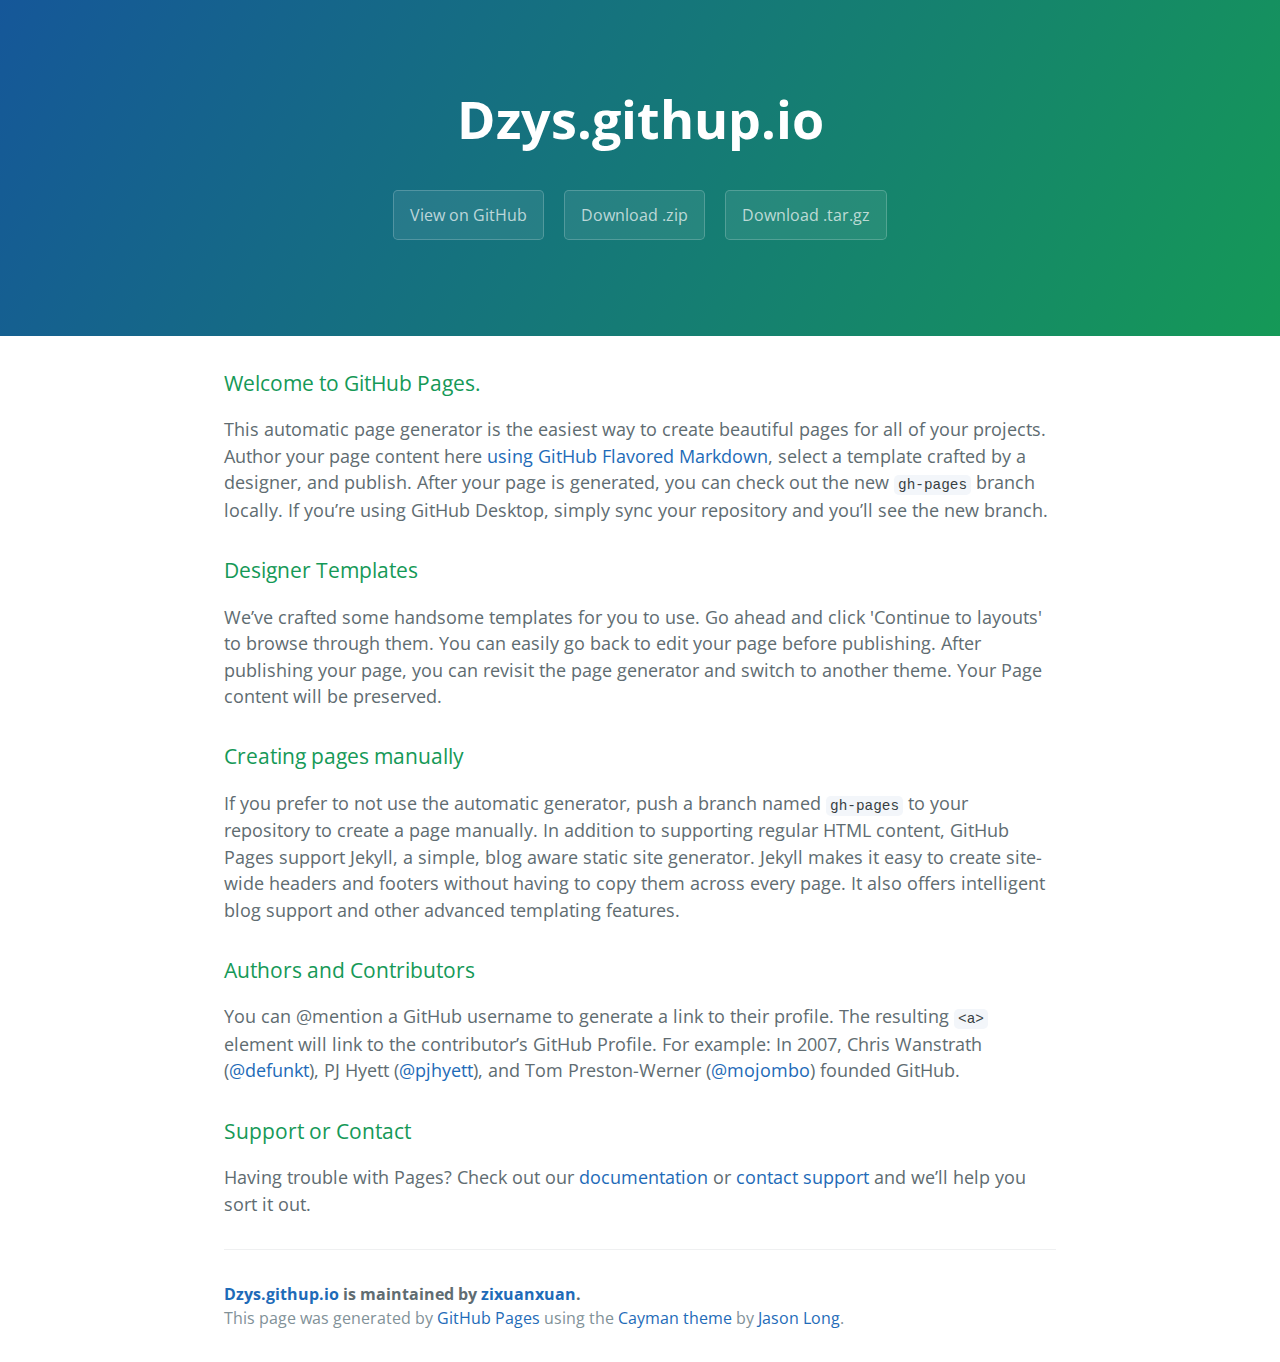
<file: index.html>
<!DOCTYPE html>
<html lang="en-us">
  <head>
    <meta charset="UTF-8">
    <title>Dzys.githup.io by zixuanxuan</title>
    <meta name="viewport" content="width=device-width, initial-scale=1">
    <link rel="stylesheet" type="text/css" href="stylesheets/normalize.css" media="screen">
    <link href='https://fonts.googleapis.com/css?family=Open+Sans:400,700' rel='stylesheet' type='text/css'>
    <link rel="stylesheet" type="text/css" href="stylesheets/stylesheet.css" media="screen">
    <link rel="stylesheet" type="text/css" href="stylesheets/github-light.css" media="screen">
  </head>
  <body>
    <section class="page-header">
      <h1 class="project-name">Dzys.githup.io</h1>
      <h2 class="project-tagline"></h2>
      <a href="https://github.com/zixuanxuan/dzys.githup.io" class="btn">View on GitHub</a>
      <a href="https://github.com/zixuanxuan/dzys.githup.io/zipball/master" class="btn">Download .zip</a>
      <a href="https://github.com/zixuanxuan/dzys.githup.io/tarball/master" class="btn">Download .tar.gz</a>
    </section>

    <section class="main-content">
      <h3>
<a id="welcome-to-github-pages" class="anchor" href="#welcome-to-github-pages" aria-hidden="true"><span aria-hidden="true" class="octicon octicon-link"></span></a>Welcome to GitHub Pages.</h3>

<p>This automatic page generator is the easiest way to create beautiful pages for all of your projects. Author your page content here <a href="https://guides.github.com/features/mastering-markdown/">using GitHub Flavored Markdown</a>, select a template crafted by a designer, and publish. After your page is generated, you can check out the new <code>gh-pages</code> branch locally. If you’re using GitHub Desktop, simply sync your repository and you’ll see the new branch.</p>

<h3>
<a id="designer-templates" class="anchor" href="#designer-templates" aria-hidden="true"><span aria-hidden="true" class="octicon octicon-link"></span></a>Designer Templates</h3>

<p>We’ve crafted some handsome templates for you to use. Go ahead and click 'Continue to layouts' to browse through them. You can easily go back to edit your page before publishing. After publishing your page, you can revisit the page generator and switch to another theme. Your Page content will be preserved.</p>

<h3>
<a id="creating-pages-manually" class="anchor" href="#creating-pages-manually" aria-hidden="true"><span aria-hidden="true" class="octicon octicon-link"></span></a>Creating pages manually</h3>

<p>If you prefer to not use the automatic generator, push a branch named <code>gh-pages</code> to your repository to create a page manually. In addition to supporting regular HTML content, GitHub Pages support Jekyll, a simple, blog aware static site generator. Jekyll makes it easy to create site-wide headers and footers without having to copy them across every page. It also offers intelligent blog support and other advanced templating features.</p>

<h3>
<a id="authors-and-contributors" class="anchor" href="#authors-and-contributors" aria-hidden="true"><span aria-hidden="true" class="octicon octicon-link"></span></a>Authors and Contributors</h3>

<p>You can @mention a GitHub username to generate a link to their profile. The resulting <code>&lt;a&gt;</code> element will link to the contributor’s GitHub Profile. For example: In 2007, Chris Wanstrath (<a href="https://github.com/defunkt" class="user-mention">@defunkt</a>), PJ Hyett (<a href="https://github.com/pjhyett" class="user-mention">@pjhyett</a>), and Tom Preston-Werner (<a href="https://github.com/mojombo" class="user-mention">@mojombo</a>) founded GitHub.</p>

<h3>
<a id="support-or-contact" class="anchor" href="#support-or-contact" aria-hidden="true"><span aria-hidden="true" class="octicon octicon-link"></span></a>Support or Contact</h3>

<p>Having trouble with Pages? Check out our <a href="https://help.github.com/pages">documentation</a> or <a href="https://github.com/contact">contact support</a> and we’ll help you sort it out.</p>

      <footer class="site-footer">
        <span class="site-footer-owner"><a href="https://github.com/zixuanxuan/dzys.githup.io">Dzys.githup.io</a> is maintained by <a href="https://github.com/zixuanxuan">zixuanxuan</a>.</span>

        <span class="site-footer-credits">This page was generated by <a href="https://pages.github.com">GitHub Pages</a> using the <a href="https://github.com/jasonlong/cayman-theme">Cayman theme</a> by <a href="https://twitter.com/jasonlong">Jason Long</a>.</span>
      </footer>

    </section>

  
  </body>
</html>
</file>
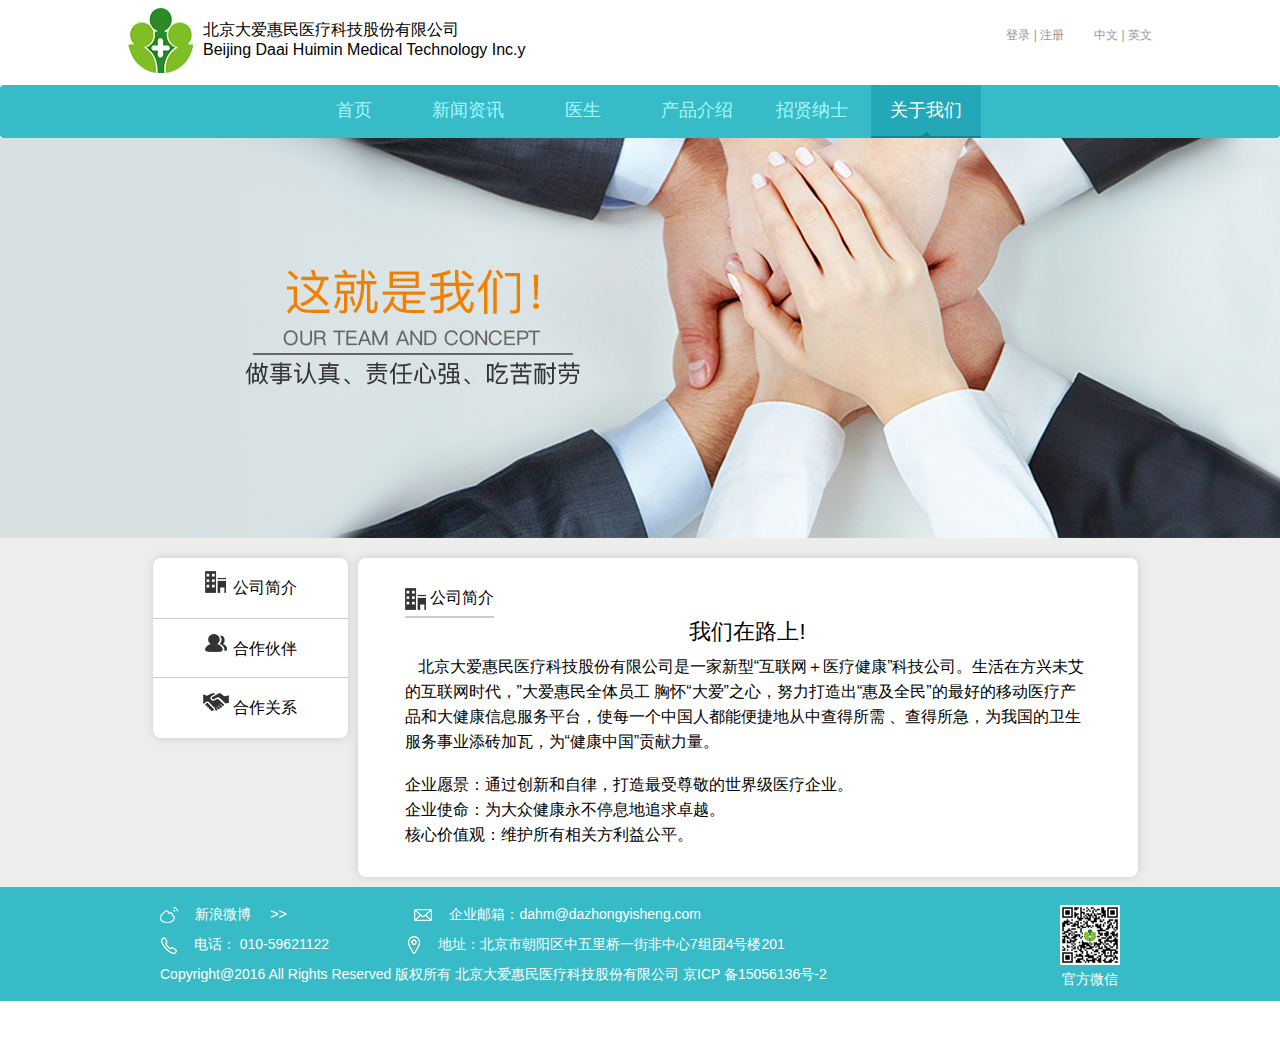
<file: aboutUs.html>
<!DOCTYPE html>
<html>
	<head>
		<meta charset="UTF-8">
		<title>关于我们</title>
		<link rel="Shortcut Icon" href="images/tb.ico"/>
		<link rel="stylesheet" type="text/css" href="css/reset.css"/>
		<link rel="stylesheet" type="text/css" href="css/common.css"/>
		<link rel="stylesheet" type="text/css" href="css/aboutUs.css"/>
		<link rel="stylesheet" type="text/css" href="css/bootstrap.css"/>
	</head>
	<body>
		<!--头部-->
		<header>
			<div class="top">
				<div class="logo">
					<img src="images/logo_03.png"/>
					<div class="logo-name">
						<p>北京大爱惠民医疗科技股份有限公司</p>
						<p>Beijing Daai Huimin Medical Technology Inc.y</p>
					</div>
				</div>
				<div class="language">
					<span>中文</span>
					<font>|</font>
					<span>英文</span>
				</div>
				<div class="user-wapper" style="display:none">
					<div class="user">
						<img src="images/touxiang_03.png"/>
					</div>
					<ul class="user-list">
						<li>
							<span id="user-pic1" class="user-pic"></span>
							<span>认证</span>
						</li>
						<li>
							<span id="user-pic2"  class="user-pic"></span>
							<span>意见反馈</span>
						</li>
						<li>
							<span id="user-pic3"  class="user-pic"></span>
							<span>退出</span>
						</li>
					</ul>
				</div>

				<div class="login">
					<a href="login.html">
						<span>登录</span>
						<font>|</font>
						<span>注册</span>
					</a>
				</div>

			</div>

			<nav class="navbar navbar-default" role="navigation">
				<div class="container-fluid">
				<div class="navbar-header">
					<button type="button" class="navbar-toggle" data-toggle="collapse"
				data-target="#example-navbar-collapse">
						<span class="sr-only">切换导航</span>
						<span class="icon-bar"></span>
						<span class="icon-bar"></span>
						<span class="icon-bar"></span>
					</button>
			</div>
			<div class="collapse navbar-collapse" id="example-navbar-collapse">
				<div class="nav-center">
					<ul id="nav-wapper" class="nav navbar-nav">
						<li><a href="index.html">首页</a></li>
						<li><a href="news.html">新闻资讯</a></li>
						<li><a href="#">医生</a></li>
						<li><a href="product.html">产品介绍</a></li>
						<li><a href="joinUs.html">招贤纳士</a></li>
						<li class="about-us active">
							<a href="aboutUs.html">关于我们</a>
							<ul class="us-list">
								<li><a href="">公司简介</a></li>
								<li><a href="">合作伙伴</a></li>
								<li><a href="">合作关系</a></li>
							</ul>
						</li>
					</ul>
				</div>
			</div>
				</div>
			</nav>
		</header>
    <div class="us-banner">
        <img src="images/usbanner.png" alt="" />
    </div>
    <div class="about-main">
			<div class="container">
				<div class="row">
					<ul class="about-list col-sm-offset-1 col-sm-2 col-xs-2">
							<li class="about-list1">
								<span class="about-pic about-pic1"></span>
								<!-- <img src="images/gongsijianjie1_03.png" alt="" /> -->
								<span>公司简介</span>
							</li>
							<li class="about-list2">
								<span class="about-pic about-pic2"></span>
								<!-- <img src="images/hezuohuoban1_03.png" alt="" /> -->
								<span>合作伙伴</span>
							</li>
							<li class="about-list3">
								<span class="about-pic about-pic3"></span>
								<!-- <img src="images/hezuoguanxi1_03.png" alt="" /> -->
								<span>合作关系</span>
							</li>
					</ul>
					<ul class="about-content col-sm-8 col-xs-8">
							<li>
								<span>
									<img src="images/gongsijianjie1_03.png" alt="" />
									公司简介
								</span>
								<h5>我们在路上!</h5>
								<p>&nbsp&nbsp 北京大爱惠民医疗科技股份有限公司是一家新型“互联网＋医疗健康”科技公司。生活在方兴未艾的互联网时代，”大爱惠民全体员工
										胸怀“大爱”之心，努力打造出“惠及全民”的最好的移动医疗产品和大健康信息服务平台，使每一个中国人都能便捷地从中查得所需
									、查得所急，为我国的卫生服务事业添砖加瓦，为“健康中国”贡献力量。</p><br>
								<p>企业愿景：通过创新和自律，打造最受尊敬的世界级医疗企业。</p>
								<p>企业使命：为大众健康永不停息地追求卓越。</p>
								<p>核心价值观：维护所有相关方利益公平。</p>

							</li>
							<li></li>
							<li></li>
					</ul>
				</div>
			</div>


    </div>
		<footer>
			<div class="footer-content">
				<div class="footer-main">
					<p>
						<span class="footer-weibo"> <img src="images/weibo-small_03.png"> 新浪微博 &nbsp&nbsp&nbsp >></span>
						<span class="footer-email"> <img src="images/emall_03.png"> 企业邮箱：dahm@dazhongyisheng.com </span>
					</p>
					<p>
						<span class="footer-phone"> <img src="images/phone_03.png"> 电话： 010-59621122</span>
						<span class="footer-dizhi"> <img src="images/dizhi_03.png"> 地址：北京市朝阳区中五里桥一街非中心7组团4号楼201 </span>
					</p>
					<p>Copyright@2016 All Rights Reserved 版权所有 北京大爱惠民医疗科技股份有限公司 京ICP 备15056136号-2</p>
				</div>
				<div class="footer-erweima">
					<img src="images/erweima_03.png">
					<p>官方微信</p>
				</div>

				</div>

		</footer>

	</body>
	<script src="js/jquery-2.2.3.js" type="text/javascript" charset="utf-8"></script>
	<script src="js/bootstrap.js" type="text/javascript" charset="utf-8"></script>
	<script src="js/index.js" type="text/javascript" charset="utf-8"></script>
</html>
</file>
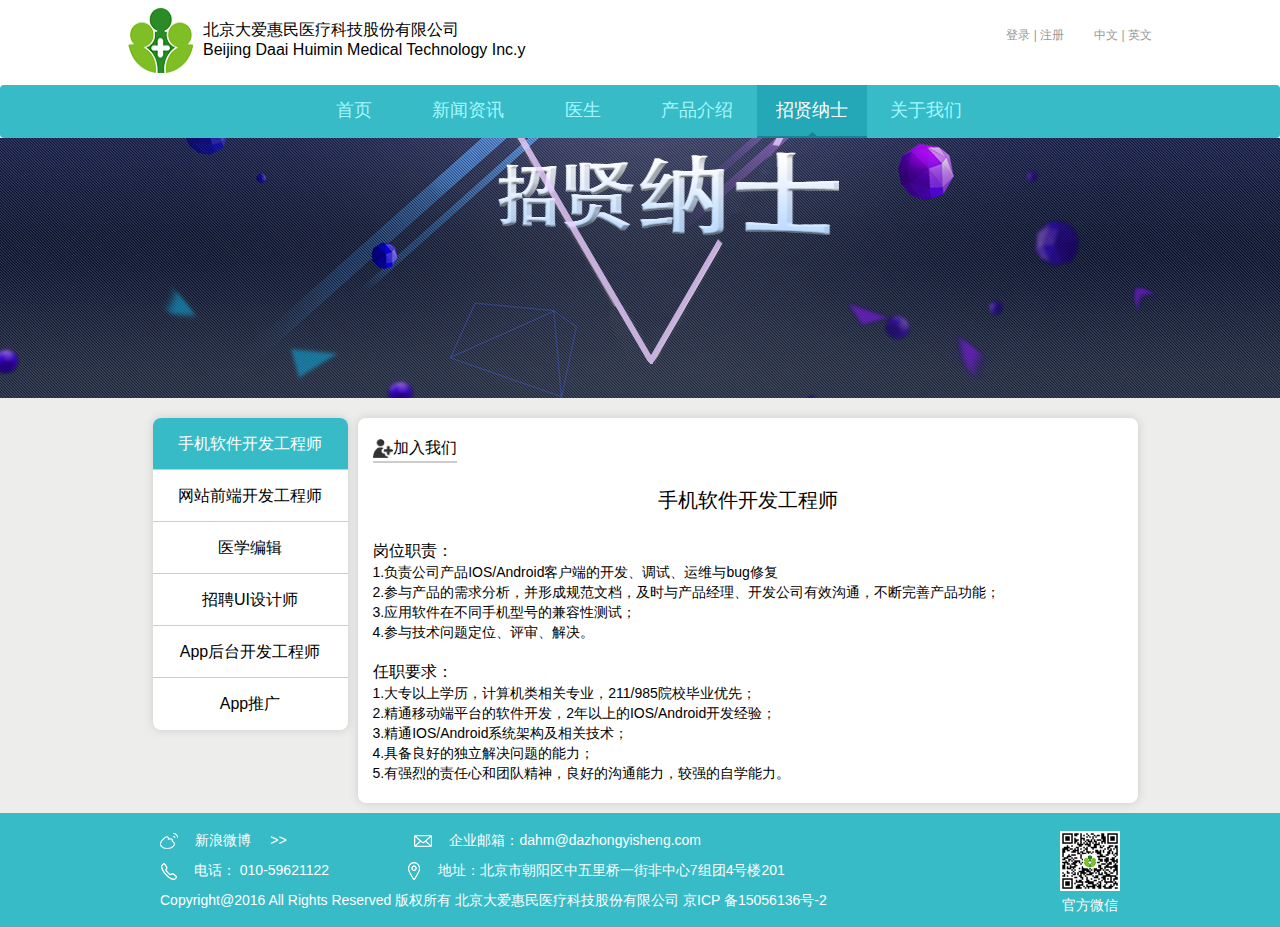
<file: joinUs.html>
<!DOCTYPE html>
<html>
	<head>
		<meta charset="UTF-8">
		<title>招贤纳士</title>
		<link rel="Shortcut Icon" href="images/tb.ico"/>
		<link rel="stylesheet" type="text/css" href="css/reset.css"/>
		<link rel="stylesheet" type="text/css" href="css/common.css"/>
		<link rel="stylesheet" type="text/css" href="css/joinUs.css"/>
		<link rel="stylesheet" type="text/css" href="css/bootstrap.css"/>
	</head>
	<body>
		<!--头部-->
		<header>
			<div class="top">
				<div class="logo">
					<img src="images/logo_03.png"/>
					<div class="logo-name">
						<p>北京大爱惠民医疗科技股份有限公司</p>
						<p>Beijing Daai Huimin Medical Technology Inc.y</p>
					</div>
				</div>
				<div class="language">
					<span>中文</span>
					<font>|</font>
					<span>英文</span>
				</div>
				<div class="user-wapper" style="display:none">
					<div class="user">
						<img src="images/touxiang_03.png"/>
					</div>
					<ul class="user-list">
						<li>
							<span id="user-pic1" class="user-pic"></span>
							<span>认证</span>
						</li>
						<li>
							<span id="user-pic2"  class="user-pic"></span>
							<span>意见反馈</span>
						</li>
						<li>
							<span id="user-pic3"  class="user-pic"></span>
							<span>退出</span>
						</li>
					</ul>
				</div>

				<div class="login">
					<a href="login.html">
						<span>登录</span>
						<font>|</font>
						<span>注册</span>
					</a>
				</div>

			</div>

			<nav class="navbar navbar-default" role="navigation">
				<div class="container-fluid">
				<div class="navbar-header">
					<button type="button" class="navbar-toggle" data-toggle="collapse"
				data-target="#example-navbar-collapse">
						<span class="sr-only">切换导航</span>
						<span class="icon-bar"></span>
						<span class="icon-bar"></span>
						<span class="icon-bar"></span>
					</button>
			</div>
			<div class="collapse navbar-collapse" id="example-navbar-collapse">
				<div class="nav-center">
					<ul id="nav-wapper" class="nav navbar-nav">
						<li><a href="index.html">首页</a></li>
						<li><a href="news.html">新闻资讯</a></li>
						<li><a href="#">医生</a></li>
						<li><a href="product.html">产品介绍</a></li>
						<li class="active"><a href="joinUs.html">招贤纳士</a></li>
						<li class="about-us">
							<a href="aboutUs.html">关于我们</a>
							<ul class="us-list">
								<li><a href="">公司简介</a></li>
								<li><a href="">合作伙伴</a></li>
								<li><a href="">合作关系</a></li>
							</ul>
						</li>
					</ul>
				</div>
			</div>
				</div>
			</nav>
		</header>
    <div class="us-banner">
        <img src="images/job.png" alt="" />
    </div>
    <div class="join-main">
			<div class="container">
				<div class="row">
					<ul class="join-list col-sm-offset-1 col-sm-2 col-xs-2">
							<li>手机软件开发工程师</li>
							<li>网站前端开发工程师</li>
							<li>医学编辑</li>
              <li>招聘UI设计师</li>
							<li>App后台开发工程师</li>
							<li>App推广</li>
					</ul>
					<ul class="join-content col-sm-8 col-xs-8">
              <span class="join-title"><img src="images/jiaruwomen_03.png" alt="" />加入我们</span>
							<li class="join-info">
                  <h5>手机软件开发工程师</h5>
                  <ul class="join-state">
                    <span>岗位职责：</span>
                    <li>1.负责公司产品IOS/Android客户端的开发、调试、运维与bug修复</li>
                    <li>2.参与产品的需求分析，并形成规范文档，及时与产品经理、开发公司有效沟通，不断完善产品功能；</li>
                    <li>3.应用软件在不同手机型号的兼容性测试；</li>
                    <li>4.参与技术问题定位、评审、解决。</li>
                    <span>任职要求：</span>
                    <li>1.大专以上学历，计算机类相关专业，211/985院校毕业优先；</li>
                    <li>2.精通移动端平台的软件开发，2年以上的IOS/Android开发经验；</li>
                    <li>3.精通IOS/Android系统架构及相关技术；</li>
                    <li>4.具备良好的独立解决问题的能力；</li>
                    <li>5.有强烈的责任心和团队精神，良好的沟通能力，较强的自学能力。</li>
                  </ul>
							</li>
							<li class="join-info" style="display:none">
							  <h5>网站前端开发工程师</h5>
                <ul class="join-state">
                  <span>岗位指责：</span>
                  <li>1.基于html5标准进行PC网站的页面制作，要求兼容各种主流浏览器；</li>
                  <li>2.负责优化系统在各平台下的兼容性；</li>
                  <li>3.配合后台工程师实现网站的技术要求，进行应用及模块整合，实现网站的功能。</li>
                  <span>任职要求：</span>
                  <li>1.本科以上学历，计算机相关专业，2年以上工作经验；</li>
                  <li>2.了解HTML5技术，熟悉网站前端开发；</li>
                  <li>3.了解jQuery等主流js库，了解JS、Ajax等开发技术；</li>
                  <li>4.了解DIV+CSS布局，能够手工编写HTML5和CSS3代码。熟悉W3C标准，能够处理各浏览器及移动设备间兼容问题；</li>
                  <li>5.具有一定的网页排版规划和切图能力；</li>
                  <li>6.具有良好的语言沟通能力，良好的团队协作精神，工作踏实认真负责。</li>
                </ul>
							</li>
							<li class="join-info" style="display:none">
							  <h5>医学编辑</h5>
                <ul class="join-state">
                  <span>岗位职责：</span>
                  <li>1.对公司的App、微信公众号等产品提出合理的医疗需求和流程设计，并能够根据运营数据和反馈，进行后续的改进和调整；</li>
                  <li>2.负责医疗数据库信息的收集、整理、分析；</li>
                  <li>3.针对公司产品进行产品宣传的推送。负责公司网站、手机推送内容编辑、维护与创新，包括图片处理、信息筛选、整理和录入等；</li>
                  <li>4.领导交予的其他工作。</li>
                  <span>任职要求：</span>
                  <li>1.统招本科以上学历，医学相关专业、经验不限；</li>
                  <li>2.热爱互联网行业，思路清晰，有较强的研究和创新能力；</li>
                  <li>3.有较好的文字表达能力，了解医学行业的相关知识优先熟练使用办公软件；</li>
                  <li>4.工作责任心强，能承担工作压力，具有团队合作精神。</li>
                </ul>
							</li>
              <li class="join-info" style="display:none">
                <h5>招聘UI设计</h5>
                <ul class="join-state">
                  <span>岗位职责：</span>
                  <li>1.根据项目需求，负责App产品、网站等UI设计方案和设计风格的制定，界面及美术素材的设计制作。</li>
                  <li>2.参与项目研发并对相关产品进行交互分析和设计优化。</li>
                  <span>任职要求：</span>
                  <li>1、专科以上学历，设计相关专业毕业，有一定的美术基础。</li>
                  <li>2.服从工作安排，对设计有较强的感悟和学习能力。</li>
                  <li>3.做事认真负责，有良好的沟通能力和团队合作精神。</li>
                  <li>4.熟练使用相关设计开发工具(Photoshop、IIIustrator等)。</li>
                </ul>
              </li>
              <li class="join-info" style="display:none">
                <h5>APP后台开发工程师</h5>
                <ul class="join-state">
                  <span>岗位职责：</span>
                  <li>1.负责公司App产品、网站的后台系统框架设计与开发，借口文档的编写；</li>
                  <li>2.协助完成App需求分析与设计过程；</li>
                  <li>3.与移动App前端工程师合作，开发交互、性能、安全性良好的产品；</li>
                  <li>4.负责后台维护和运营工作。</li>
                  <span>任职要求：</span>
                  <li>1.大专以上学历，计算机相关专业，至少1-2年的移动后台开发经验，211/985院校优先录用；</li>
                  <li>2.熟练掌握Java／springMVC/mybatis,熟练H5页面开发优先；</li>
                  <li>3.熟悉MySql数据库及性能优化，熟练掌握SQL语言，有数据库优化经验的优先；</li>
                  <li>4.具备良好的沟通能力、学习能力、团队精神，工作踏实努力，能承受工作压力；</li>
                  <li>5.对网络新事物敏感并乐于尝试，热衷学习，愿意独立思考。</li>
                </ul>
              </li>
              <li class="join-info" style="display:none">
                <h5>App推广人员</h5>
                <ul class="join-state">
                  <span>岗位职责：</span>
                  <li>1.负责公司App产品的运营推广，对下载量、安装量等KPI负责；</li>
                  <li>2.策划并实施推广活动；</li>
                  <li>3.积极拓展新的推广渠道，提高客户端的用户数量，达成安装量、用户量等推广指标；</li>
                  <li>4.协助产品人员，从运营角度提出产品优化建议；</li>
                  <li>5.推广渠道数据监控和反馈跟踪，对推广数据进行分析；</li>
                  <li>6.定期收集整理客户资料，推动产品运营优化，并提出改进需求，提升客户体验，优化推广效果。</li>
                  <span>任职要求：</span>
                  <li>1.大专以上学历，市场营销相关专业，211/985院校优先；</li>
                  <li>2.熟悉推广流程，有丰富的渠道资源，1年以上app推广经验；</li>
                  <li>3.具备优秀的客户开拓和共同技巧，执行能力强；</li>
                  <li>4.熟悉IOS和Android平台，对App的推广和运营有自己独到的见解；</li>
                  <li>5.工作认真细致，创新能力强，具备高度的责任感，乐于学习新知识，有团队合作精神，能承受大的工作压力。</li>
                </ul>
              </li>
					</ul>
				</div>
			</div>


    </div>
		<footer>
			<div class="footer-content">
				<div class="footer-main">
					<p>
						<span class="footer-weibo"> <img src="images/weibo-small_03.png"> 新浪微博 &nbsp&nbsp&nbsp >></span>
						<span class="footer-email"> <img src="images/emall_03.png"> 企业邮箱：dahm@dazhongyisheng.com </span>
					</p>
					<p>
						<span class="footer-phone"> <img src="images/phone_03.png"> 电话： 010-59621122</span>
						<span class="footer-dizhi"> <img src="images/dizhi_03.png"> 地址：北京市朝阳区中五里桥一街非中心7组团4号楼201 </span>
					</p>
					<p>Copyright@2016 All Rights Reserved 版权所有 北京大爱惠民医疗科技股份有限公司 京ICP 备15056136号-2</p>
				</div>
				<div class="footer-erweima">
					<img src="images/erweima_03.png">
					<p>官方微信</p>
				</div>

				</div>

		</footer>

	</body>
	<script src="js/jquery-2.2.3.js" type="text/javascript" charset="utf-8"></script>
	<script src="js/bootstrap.js" type="text/javascript" charset="utf-8"></script>
	<script src="js/index.js" type="text/javascript" charset="utf-8"></script>
</html>
</file>
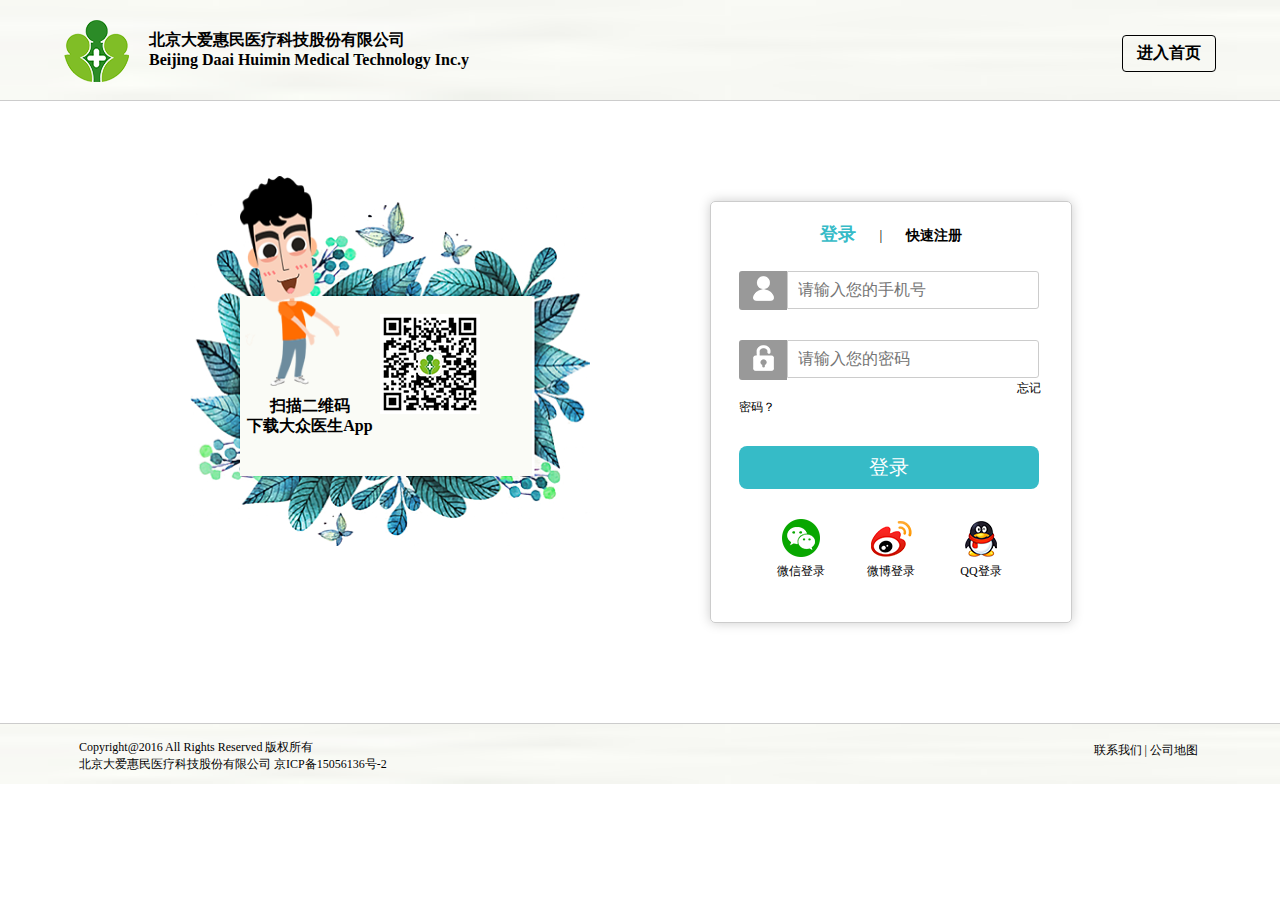
<file: login.html>
<!DOCTYPE html>
<html>
	<head>
		<meta charset="UTF-8">
		<title>登录</title>
		<link rel="Shortcut Icon" href="images/tb.ico"/>
		<link rel="stylesheet" type="text/css" href="css/reset.css"/>
		<link rel="stylesheet" type="text/css" href="css/login.css"/>
	</head>
	<body>
		<header>
			<div class="top-main">
				<div class="logo">
					<img src="images/logo.png"/>
					<div class="logo-name">
						<p>北京大爱惠民医疗科技股份有限公司</p>
						<p>Beijing Daai Huimin Medical Technology Inc.y</p>
					</div>
				</div>
				<div class="into">
					<a href="index.html">进入首页</a>
				</div>
			</div>
		</header>
		<div class="main">
			<div class="content">
			<div class="download">
				<div class="download-bg">
					<div class="download-wapper">
						<div class="download-state">
							<p>扫描二维码</p>
							<p>下载大众医生App</p>
						</div>
					<div class="erweima">
						<img src="images/erweima_03.png"/>
					</div>
					</div>

				</div>
				<div class="person">

				</div>
			</div>
			<div class="login">
				<div class="login-wapper">
					<div class="login-title">
						<span class="login-btn">登录</span>
						<font>|</font>
						<span class="register-btn">快速注册</span>

					</div>
					<ul class="register" style="display: none;">
						<li>
							<span>
								<img src="images/yonghu_03.png"/>
							</span>
							<input id="register-phone" type="text" placeholder="请输入您的手机号"/>
						</li>
						<li id="verify">
							<span>
								<img src="images/yanzheng_03.png"/>
							</span>
							<input id="test-code" type="text" placeholder="填写短信验证码"/>
							<em class="get-verify">获取验证码</em>
						</li>
						<li>
							<span>
								<img src="images/mima_03.png"/>
							</span>
							<input id="register-pwd" type="password" placeholder="请输入您的密码"/>
						</li>
						<li>
							<span>
								<img src="images/mima-again_03.png"/>
							</span>
							<input id="register-againpwd" type="password" placeholder="请输入您的密码"/>
						</li>
						<li>
							<button id="btn-register">注册</button>
						</li>
						<div class="register-state">
							<input type="checkbox" id="yes"/>
							<label for="yes">我已阅读并同意</label>
							<strong>使用条款于隐私政策</strong>
						</div>

					</ul>

					<ul class="login-content">
						<li>
							<span>
								<img src="images/yonghu_03.png"/>
							</span>
							<input id="login-phone" type="text" placeholder="请输入您的手机号"/>
						</li>
						<li>
							<span>
								<img src="images/mima_03.png"/>
							</span>
							<input id="login-pwd" type="password" placeholder="请输入您的密码"/>
							<a href="">忘记密码？</a>
						</li>

						<li>
							<button id="btn-login">登录</button>
						</li>
						<div class="login-more">
							<em>
								<img src="images/denglu-weixin_03_03.png"/>
								<p>微信登录</p>
							</em>
							<em>
								<img src="images/denglu-weibo_03.png"/>
								<p>微博登录</p>
							</em>
							<em>
								<img src="images/denglu-qq_03.png"/>
								<p>QQ登录</p>
							</em>
						</div>
					</ul>
				</div>
			</div>
		</div>
		</div>

		<footer>
			<div class="foot-main">
				<div class="foot-math">
					<p>Copyright@2016 All Rights Reserved 版权所有</p>
					<p>北京大爱惠民医疗科技股份有限公司 京ICP备15056136号-2</p>
				</div>
				<div class="foot-us">
					<span>联系我们</span>
					<font>|</font>
					<span>公司地图</span>
				</div>
			</div>
		</footer>
	</body>
	<script src="js/jquery-2.2.3.js" type="text/javascript" charset="utf-8"></script>
	<script src="js/login.js" type="text/javascript" charset="utf-8"></script>
</html>
</file>
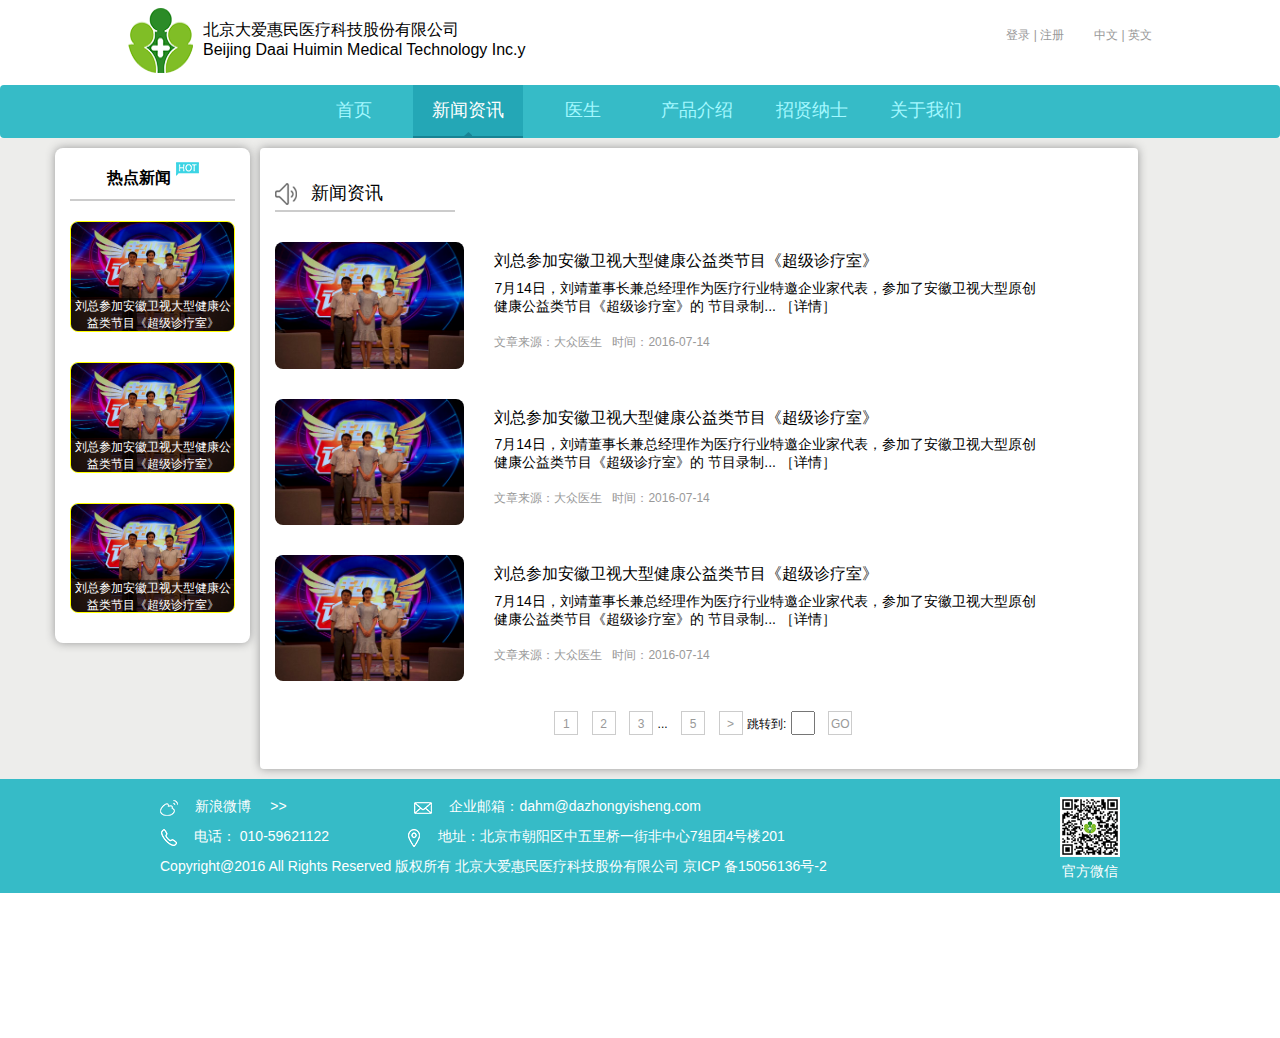
<file: news.html>
<!DOCTYPE html>
<html>
	<head>
		<meta charset="UTF-8">
		<title>新闻资讯</title>
		<link rel="Shortcut Icon" href="images/tb.ico"/>
		<link rel="stylesheet" type="text/css" href="css/reset.css"/>
		<link rel="stylesheet" type="text/css" href="css/common.css"/>
		<link rel="stylesheet" type="text/css" href="css/bootstrap.css"/>
		<link rel="stylesheet" type="text/css" href="css/news.css"/>
	</head>
	<body>
		<!--头部-->
		<header>
			<div class="top">
				<div class="logo">
					<img src="images/logo_03.png"/>
					<div class="logo-name">
						<p>北京大爱惠民医疗科技股份有限公司</p>
						<p>Beijing Daai Huimin Medical Technology Inc.y</p>
					</div>
				</div>
				<div class="language">
					<span>中文</span>
					<font>|</font>
					<span>英文</span>
				</div>
				<div class="user-wapper" style="display:none">
					<div class="user">
						<img src="images/touxiang_03.png"/>
					</div>
					<ul class="user-list">
						<li>
								<span id="user-pic1" class="user-pic"></span>
								<span>认证</span>
						</li>
						<li>
								<span id="user-pic2"  class="user-pic"></span>
								<span>意见反馈</span>
						</li>
						<li>
								<span id="user-pic3"  class="user-pic"></span>
								<span>退出</span>
						</li>
					</ul>
				</div>

				<div class="login">
					<a href="login.html">
						<span>登录</span>
						<font>|</font>
						<span>注册</span>
					</a>
				</div>

			</div>
			<nav class="navbar navbar-default" role="navigation">
				<div class="container-fluid">
				<div class="navbar-header">
					<button type="button" class="navbar-toggle" data-toggle="collapse"
				data-target="#example-navbar-collapse">
						<span class="sr-only">切换导航</span>
						<span class="icon-bar"></span>
						<span class="icon-bar"></span>
						<span class="icon-bar"></span>
					</button>
			</div>
			<div class="collapse navbar-collapse" id="example-navbar-collapse">
				<div class="nav-center">
					<ul id="nav-wapper" class="nav navbar-nav">
						<li><a href="index.html">首页</a></li>
						<li class="active"><a href="news.html">新闻资讯</a></li>
						<li><a href="#">医生</a></li>
						<li><a href="product.html">产品介绍</a></li>
						<li><a href="joinUs.html">招贤纳士</a></li>
						<li class="about-us">
							<a href="aboutUs.html">关于我们</a>
							<ul class="us-list">
								<li><a href="aboutUs.html">公司简介</a></li>
								<li><a href="aboutUs.html">合作伙伴</a></li>
								<li><a href="aboutUs.html">合作关系</a></li>
							</ul>
						</li>
					</ul>
				</div>
			</div>
				</div>
			</nav>
		</header>


<div class="main">
	<div class="container">
			<div class="row">
				<div class="content-list col-sm-2 col-xs-2">
					<p>热点新闻<img src="images/hot_03.png" alt=""></p>
					<ul class="">
							<li>
								<a href="">
									<div class="list-pic">
											<img src="images/22.jpg">
									</div>
									<div class="list-title">
											<span>刘总参加安徽卫视大型健康公益类节目《超级诊疗室》</span>
									</div>
								</a>
							</li>
							<li>
								<a href="">
									<div class="list-pic">
											<img src="images/22.jpg">
									</div>
									<div class="list-title">
										<span>刘总参加安徽卫视大型健康公益类节目《超级诊疗室》</span>
									</div>
								</a>
						</li>
							<li>
								<a href="">
									<div class="list-pic">
											<img src="images/22.jpg">
									</div>
									<div class="list-title">
											<span>刘总参加安徽卫视大型健康公益类节目《超级诊疗室》</span>
									</div>
								</a>
							</li>
					</ul>
				</div>
				<ul class="content col-sm-9 col-xs-9">
					<p><img src="images/zixun_03.png" alt="">新闻资讯</p>
						<li class="row">
							<a href="#">
								<div class="news-pic col-sm-3 col-xs-3">
									<img src="images/22.jpg">
								</div>
								<div class="news-state col-sm-8 col-xs-8">
									<h6>刘总参加安徽卫视大型健康公益类节目《超级诊疗室》</h6>
									<p>7月14日，刘靖董事长兼总经理作为医疗行业特邀企业家代表，参加了安徽卫视大型原创健康公益类节目《超级诊疗室》的
											节目录制... <a href="#">［详情］</a></p>
									<span>文章来源：大众医生 &nbsp&nbsp时间：2016-07-14</span>
								</div>
							</a>
						</li>
							<li class="row">
								<a href="#">
									<div class="news-pic col-sm-3 col-xs-3">
										<img src="images/22.jpg">
									</div>
									<div class="news-state col-sm-8 col-xs-8">
										<h6>刘总参加安徽卫视大型健康公益类节目《超级诊疗室》</h6>
										<p>7月14日，刘靖董事长兼总经理作为医疗行业特邀企业家代表，参加了安徽卫视大型原创健康公益类节目《超级诊疗室》的
												节目录制... <a href="#">［详情］</a></p>
										<span>文章来源：大众医生 &nbsp&nbsp时间：2016-07-14</span>
									</div>
								</a>
							</li>
							<li class="row">
								<a href="#">
									<div class="news-pic col-sm-3 col-xs-3">
										<img src="images/22.jpg">
									</div>
									<div class="news-state col-sm-8 col-xs-8">
										<h6>刘总参加安徽卫视大型健康公益类节目《超级诊疗室》</h6>
										<p>7月14日，刘靖董事长兼总经理作为医疗行业特邀企业家代表，参加了安徽卫视大型原创健康公益类节目《超级诊疗室》的
												节目录制... <a href="#">［详情］</a></p>
										<span>文章来源：大众医生 &nbsp&nbsp时间：2016-07-14</span>
									</div>
								</a>
							</li>
							<div class="page">
									<span>1</span>
									<span>2</span>
									<span>3</span>
									<font>...</font>
									<span>5</span>
									<span>></span>
									<font>跳转到:</font>
									<!-- <span></span> -->
									<input type="text" name="name" value="">
									<span>GO</span>
							</div>
					</ul>
			</div>

	</div>
</div>

		<footer>
			<div class="footer-content">
				<div class="footer-main">
					<p>
						<span class="footer-weibo"> <img src="images/weibo-small_03.png"> 新浪微博 &nbsp&nbsp&nbsp >></span>
						<span class="footer-email"> <img src="images/emall_03.png"> 企业邮箱：dahm@dazhongyisheng.com </span>
					</p>
					<p>
						<span class="footer-phone"> <img src="images/phone_03.png"> 电话： 010-59621122</span>
						<span class="footer-dizhi"> <img src="images/dizhi_03.png"> 地址：北京市朝阳区中五里桥一街非中心7组团4号楼201 </span>
					</p>
					<p>Copyright@2016 All Rights Reserved 版权所有 北京大爱惠民医疗科技股份有限公司 京ICP 备15056136号-2</p>
				</div>
				<div class="footer-erweima">
					<img src="images/erweima_03.png">
					<p>官方微信</p>
				</div>
				</div>
		</footer>
	</body>
	<script src="js/jquery-2.2.3.js" type="text/javascript" charset="utf-8"></script>
	<script src="js/bootstrap.js" type="text/javascript" charset="utf-8"></script>
	<script src="js/index.js" type="text/javascript" charset="utf-8"></script>
</html>
</file>
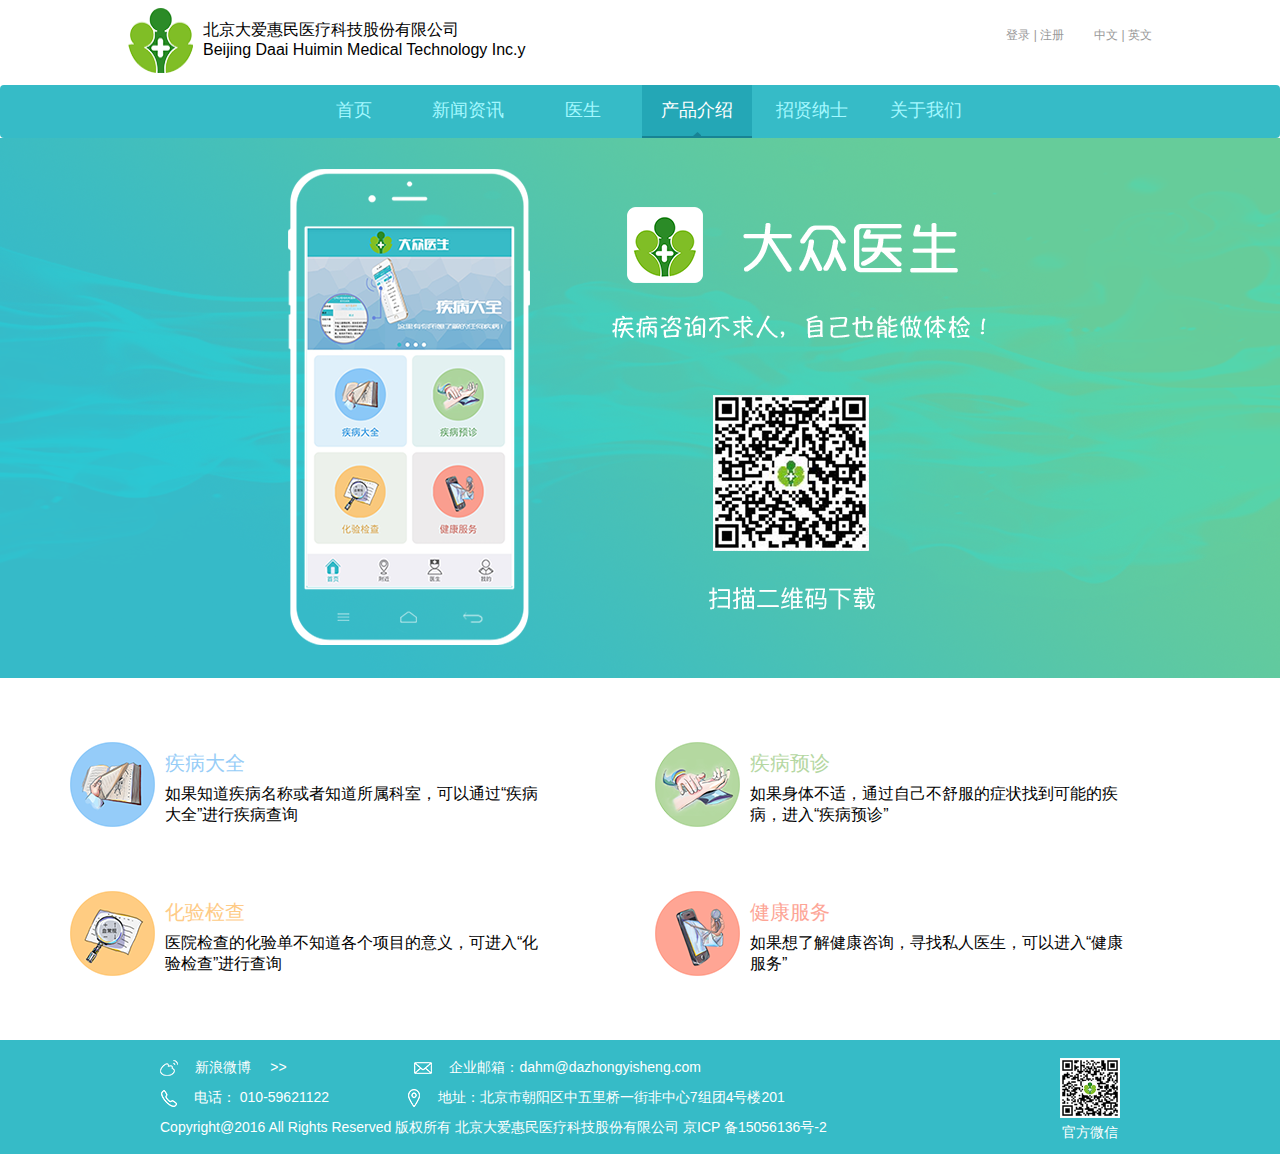
<file: product.html>
<!DOCTYPE html>
<html>
	<head>
		<meta charset="UTF-8">
		<title>产品介绍</title>
		<link rel="Shortcut Icon" href="images/tb.ico"/>
		<link rel="stylesheet" type="text/css" href="css/reset.css"/>
		<link rel="stylesheet" type="text/css" href="css/common.css"/>
		<link rel="stylesheet" type="text/css" href="css/product.css"/>
		<link rel="stylesheet" type="text/css" href="css/bootstrap.css"/>
	</head>
	<body>
		<!--头部-->
		<header>
			<div class="top">
				<div class="logo">
					<img src="images/logo_03.png"/>
					<div class="logo-name">
						<p>北京大爱惠民医疗科技股份有限公司</p>
						<p>Beijing Daai Huimin Medical Technology Inc.y</p>
					</div>
				</div>
				<div class="language">
					<span>中文</span>
					<font>|</font>
					<span>英文</span>
				</div>
				<div class="user-wapper" style="display:none">
					<div class="user">
						<img src="images/touxiang_03.png"/>
					</div>
					<ul class="user-list">
						<li>
							<span id="user-pic1" class="user-pic"></span>
							<span>认证</span>
						</li>
						<li>
							<span id="user-pic2"  class="user-pic"></span>
							<span>意见反馈</span>
						</li>
						<li>
							<!-- <img src="images/tuichu_03.png"/> -->
							<span id="user-pic3"  class="user-pic"></span>
							<span>退出</span>
						</li>
					</ul>
				</div>

				<div class="login">
					<a href="login.html">
						<span>登录</span>
						<font>|</font>
						<span>注册</span>
					</a>
				</div>

			</div>

			<nav class="navbar navbar-default" role="navigation">
				<div class="container-fluid">
				<div class="navbar-header">
					<button type="button" class="navbar-toggle" data-toggle="collapse"
				data-target="#example-navbar-collapse">
						<span class="sr-only">切换导航</span>
						<span class="icon-bar"></span>
						<span class="icon-bar"></span>
						<span class="icon-bar"></span>
					</button>
			</div>
			<div class="collapse navbar-collapse" id="example-navbar-collapse">
				<div class="nav-center">
					<ul id="nav-wapper" class="nav navbar-nav">
						<li><a href="index.html">首页</a></li>
						<li><a href="news.html">新闻资讯</a></li>
						<li><a href="#">医生</a></li>
						<li class="active"><a href="product.html">产品介绍</a></li>
						<li><a href="joinUs.html">招贤纳士</a></li>
						<li class="about-us">
							<a href="aboutUs.html">关于我们</a>
							<ul class="us-list">
								<li><a href="">公司简介</a></li>
								<li><a href="">合作伙伴</a></li>
								<li><a href="">合作关系</a></li>
							</ul>
						</li>
					</ul>
				</div>
			</div>
				</div>
			</nav>
		</header>
    <div class="product-banner">
        <img src="images/product.png" alt="" />
    </div>
    <div class="product container">
        <ul class="row product-top">
          <li class="col-xs-12 col-sm-6">
            <a href="#">
              <img src="images/jibingdaquan_03.png" alt="" />
              <div class="">
                <h5 class="daquan">疾病大全</h5>
                <p>如果知道疾病名称或者知道所属科室，可以通过“疾病大全”进行疾病查询</p>
              </div>
            </a>
          </li>
          <li class="col-xs-12 col-sm-6">
            <a href="#">
              <img src="images/jibingyuzhen_03.png" alt="" />
              <div class="">
                <h5 class="yuzhen">疾病预诊</h5>
                <p>如果身体不适，通过自己不舒服的症状找到可能的疾病，进入“疾病预诊”</p>
              </div>
            </a>
          </li>

        </ul>
        <ul class="row">
          <li class="col-xs-12 col-sm-6">
            <a href="#">
              <img src="images/huayanjiancha_03.png" alt="" />
              <div class="">
                <h5 class="jiancha">化验检查</h5>
                <p>医院检查的化验单不知道各个项目的意义，可进入“化验检查”进行查询</p>
              </div>

            </a>
          </li>
          <li class="col-xs-12 col-sm-6">
            <a href="#">
              <img src="images/jiankangfuwu_03.png" alt="" />
              <div class="">
                <h5 class="fuwu">健康服务</h5>
                <p>如果想了解健康咨询，寻找私人医生，可以进入“健康服务”</p>
              </div>
            </a>
          </li>
        </ul>
    </div>



    </div>
		<footer>
			<div class="footer-content">
				<div class="footer-main">
					<p>
						<span class="footer-weibo"> <img src="images/weibo-small_03.png"> 新浪微博 &nbsp&nbsp&nbsp >></span>
						<span class="footer-email"> <img src="images/emall_03.png"> 企业邮箱：dahm@dazhongyisheng.com </span>
					</p>
					<p>
						<span class="footer-phone"> <img src="images/phone_03.png"> 电话： 010-59621122</span>
						<span class="footer-dizhi"> <img src="images/dizhi_03.png"> 地址：北京市朝阳区中五里桥一街非中心7组团4号楼201 </span>
					</p>
					<p>Copyright@2016 All Rights Reserved 版权所有 北京大爱惠民医疗科技股份有限公司 京ICP 备15056136号-2</p>
				</div>
				<div class="footer-erweima">
					<img src="images/erweima_03.png">
					<p>官方微信</p>
				</div>

				</div>

		</footer>

	</body>
	<script src="js/jquery-2.2.3.js" type="text/javascript" charset="utf-8"></script>
	<script src="js/bootstrap.js" type="text/javascript" charset="utf-8"></script>
	<script src="js/index.js" type="text/javascript" charset="utf-8"></script>
</html>
</file>
<file: stylesheets/stylesheet.css>
* {
  box-sizing: border-box; }

body {
  padding: 0;
  margin: 0;
  font-family: "Open Sans", "Helvetica Neue", Helvetica, Arial, sans-serif;
  font-size: 16px;
  line-height: 1.5;
  color: #606c71; }

a {
  color: #1e6bb8;
  text-decoration: none; }
  a:hover {
    text-decoration: underline; }

.btn {
  display: inline-block;
  margin-bottom: 1rem;
  color: rgba(255, 255, 255, 0.7);
  background-color: rgba(255, 255, 255, 0.08);
  border-color: rgba(255, 255, 255, 0.2);
  border-style: solid;
  border-width: 1px;
  border-radius: 0.3rem;
  transition: color 0.2s, background-color 0.2s, border-color 0.2s; }
  .btn + .btn {
    margin-left: 1rem; }

.btn:hover {
  color: rgba(255, 255, 255, 0.8);
  text-decoration: none;
  background-color: rgba(255, 255, 255, 0.2);
  border-color: rgba(255, 255, 255, 0.3); }

@media screen and (min-width: 64em) {
  .btn {
    padding: 0.75rem 1rem; } }

@media screen and (min-width: 42em) and (max-width: 64em) {
  .btn {
    padding: 0.6rem 0.9rem;
    font-size: 0.9rem; } }

@media screen and (max-width: 42em) {
  .btn {
    display: block;
    width: 100%;
    padding: 0.75rem;
    font-size: 0.9rem; }
    .btn + .btn {
      margin-top: 1rem;
      margin-left: 0; } }

.page-header {
  color: #fff;
  text-align: center;
  background-color: #159957;
  background-image: linear-gradient(120deg, #155799, #159957); }

@media screen and (min-width: 64em) {
  .page-header {
    padding: 5rem 6rem; } }

@media screen and (min-width: 42em) and (max-width: 64em) {
  .page-header {
    padding: 3rem 4rem; } }

@media screen and (max-width: 42em) {
  .page-header {
    padding: 2rem 1rem; } }

.project-name {
  margin-top: 0;
  margin-bottom: 0.1rem; }

@media screen and (min-width: 64em) {
  .project-name {
    font-size: 3.25rem; } }

@media screen and (min-width: 42em) and (max-width: 64em) {
  .project-name {
    font-size: 2.25rem; } }

@media screen and (max-width: 42em) {
  .project-name {
    font-size: 1.75rem; } }

.project-tagline {
  margin-bottom: 2rem;
  font-weight: normal;
  opacity: 0.7; }

@media screen and (min-width: 64em) {
  .project-tagline {
    font-size: 1.25rem; } }

@media screen and (min-width: 42em) and (max-width: 64em) {
  .project-tagline {
    font-size: 1.15rem; } }

@media screen and (max-width: 42em) {
  .project-tagline {
    font-size: 1rem; } }

.main-content :first-child {
  margin-top: 0; }
.main-content img {
  max-width: 100%; }
.main-content h1, .main-content h2, .main-content h3, .main-content h4, .main-content h5, .main-content h6 {
  margin-top: 2rem;
  margin-bottom: 1rem;
  font-weight: normal;
  color: #159957; }
.main-content p {
  margin-bottom: 1em; }
.main-content code {
  padding: 2px 4px;
  font-family: Consolas, "Liberation Mono", Menlo, Courier, monospace;
  font-size: 0.9rem;
  color: #383e41;
  background-color: #f3f6fa;
  border-radius: 0.3rem; }
.main-content pre {
  padding: 0.8rem;
  margin-top: 0;
  margin-bottom: 1rem;
  font: 1rem Consolas, "Liberation Mono", Menlo, Courier, monospace;
  color: #567482;
  word-wrap: normal;
  background-color: #f3f6fa;
  border: solid 1px #dce6f0;
  border-radius: 0.3rem; }
  .main-content pre > code {
    padding: 0;
    margin: 0;
    font-size: 0.9rem;
    color: #567482;
    word-break: normal;
    white-space: pre;
    background: transparent;
    border: 0; }
.main-content .highlight {
  margin-bottom: 1rem; }
  .main-content .highlight pre {
    margin-bottom: 0;
    word-break: normal; }
.main-content .highlight pre, .main-content pre {
  padding: 0.8rem;
  overflow: auto;
  font-size: 0.9rem;
  line-height: 1.45;
  border-radius: 0.3rem; }
.main-content pre code, .main-content pre tt {
  display: inline;
  max-width: initial;
  padding: 0;
  margin: 0;
  overflow: initial;
  line-height: inherit;
  word-wrap: normal;
  background-color: transparent;
  border: 0; }
  .main-content pre code:before, .main-content pre code:after, .main-content pre tt:before, .main-content pre tt:after {
    content: normal; }
.main-content ul, .main-content ol {
  margin-top: 0; }
.main-content blockquote {
  padding: 0 1rem;
  margin-left: 0;
  color: #819198;
  border-left: 0.3rem solid #dce6f0; }
  .main-content blockquote > :first-child {
    margin-top: 0; }
  .main-content blockquote > :last-child {
    margin-bottom: 0; }
.main-content table {
  display: block;
  width: 100%;
  overflow: auto;
  word-break: normal;
  word-break: keep-all; }
  .main-content table th {
    font-weight: bold; }
  .main-content table th, .main-content table td {
    padding: 0.5rem 1rem;
    border: 1px solid #e9ebec; }
.main-content dl {
  padding: 0; }
  .main-content dl dt {
    padding: 0;
    margin-top: 1rem;
    font-size: 1rem;
    font-weight: bold; }
  .main-content dl dd {
    padding: 0;
    margin-bottom: 1rem; }
.main-content hr {
  height: 2px;
  padding: 0;
  margin: 1rem 0;
  background-color: #eff0f1;
  border: 0; }

@media screen and (min-width: 64em) {
  .main-content {
    max-width: 64rem;
    padding: 2rem 6rem;
    margin: 0 auto;
    font-size: 1.1rem; } }

@media screen and (min-width: 42em) and (max-width: 64em) {
  .main-content {
    padding: 2rem 4rem;
    font-size: 1.1rem; } }

@media screen and (max-width: 42em) {
  .main-content {
    padding: 2rem 1rem;
    font-size: 1rem; } }

.site-footer {
  padding-top: 2rem;
  margin-top: 2rem;
  border-top: solid 1px #eff0f1; }

.site-footer-owner {
  display: block;
  font-weight: bold; }

.site-footer-credits {
  color: #819198; }

@media screen and (min-width: 64em) {
  .site-footer {
    font-size: 1rem; } }

@media screen and (min-width: 42em) and (max-width: 64em) {
  .site-footer {
    font-size: 1rem; } }

@media screen and (max-width: 42em) {
  .site-footer {
    font-size: 0.9rem; } }
</file>
<file: stylesheets/github-light.css>
/*
The MIT License (MIT)

Copyright (c) 2016 GitHub, Inc.

Permission is hereby granted, free of charge, to any person obtaining a copy
of this software and associated documentation files (the "Software"), to deal
in the Software without restriction, including without limitation the rights
to use, copy, modify, merge, publish, distribute, sublicense, and/or sell
copies of the Software, and to permit persons to whom the Software is
furnished to do so, subject to the following conditions:

The above copyright notice and this permission notice shall be included in all
copies or substantial portions of the Software.

THE SOFTWARE IS PROVIDED "AS IS", WITHOUT WARRANTY OF ANY KIND, EXPRESS OR
IMPLIED, INCLUDING BUT NOT LIMITED TO THE WARRANTIES OF MERCHANTABILITY,
FITNESS FOR A PARTICULAR PURPOSE AND NONINFRINGEMENT. IN NO EVENT SHALL THE
AUTHORS OR COPYRIGHT HOLDERS BE LIABLE FOR ANY CLAIM, DAMAGES OR OTHER
LIABILITY, WHETHER IN AN ACTION OF CONTRACT, TORT OR OTHERWISE, ARISING FROM,
OUT OF OR IN CONNECTION WITH THE SOFTWARE OR THE USE OR OTHER DEALINGS IN THE
SOFTWARE.

*/

.pl-c /* comment */ {
  color: #969896;
}

.pl-c1 /* constant, variable.other.constant, support, meta.property-name, support.constant, support.variable, meta.module-reference, markup.raw, meta.diff.header */,
.pl-s .pl-v /* string variable */ {
  color: #0086b3;
}

.pl-e /* entity */,
.pl-en /* entity.name */ {
  color: #795da3;
}

.pl-smi /* variable.parameter.function, storage.modifier.package, storage.modifier.import, storage.type.java, variable.other */,
.pl-s .pl-s1 /* string source */ {
  color: #333;
}

.pl-ent /* entity.name.tag */ {
  color: #63a35c;
}

.pl-k /* keyword, storage, storage.type */ {
  color: #a71d5d;
}

.pl-s /* string */,
.pl-pds /* punctuation.definition.string, string.regexp.character-class */,
.pl-s .pl-pse .pl-s1 /* string punctuation.section.embedded source */,
.pl-sr /* string.regexp */,
.pl-sr .pl-cce /* string.regexp constant.character.escape */,
.pl-sr .pl-sre /* string.regexp source.ruby.embedded */,
.pl-sr .pl-sra /* string.regexp string.regexp.arbitrary-repitition */ {
  color: #183691;
}

.pl-v /* variable */ {
  color: #ed6a43;
}

.pl-id /* invalid.deprecated */ {
  color: #b52a1d;
}

.pl-ii /* invalid.illegal */ {
  color: #f8f8f8;
  background-color: #b52a1d;
}

.pl-sr .pl-cce /* string.regexp constant.character.escape */ {
  font-weight: bold;
  color: #63a35c;
}

.pl-ml /* markup.list */ {
  color: #693a17;
}

.pl-mh /* markup.heading */,
.pl-mh .pl-en /* markup.heading entity.name */,
.pl-ms /* meta.separator */ {
  font-weight: bold;
  color: #1d3e81;
}

.pl-mq /* markup.quote */ {
  color: #008080;
}

.pl-mi /* markup.italic */ {
  font-style: italic;
  color: #333;
}

.pl-mb /* markup.bold */ {
  font-weight: bold;
  color: #333;
}

.pl-md /* markup.deleted, meta.diff.header.from-file */ {
  color: #bd2c00;
  background-color: #ffecec;
}

.pl-mi1 /* markup.inserted, meta.diff.header.to-file */ {
  color: #55a532;
  background-color: #eaffea;
}

.pl-mdr /* meta.diff.range */ {
  font-weight: bold;
  color: #795da3;
}

.pl-mo /* meta.output */ {
  color: #1d3e81;
}
</file>
<file: css/common.css>
html , body {
	width: 100%;
	height: 100%;
	/*min-width: 550px;*/
}
header {
	width: 100%;
	position: fixed;
	left: 0;
	top: 0;
	background: #fff;
	z-index: 9999;
}
.top {
	width: 80%;
	height: 85px;
	/*background: pink;*/
	margin: auto;
}

.logo img {
	width: 65px;
	height: 65px;
	float: left;
	margin-top: 8px;
}
.logo-name {
	float: left;
	font-size: 16px;
	margin-top: 20px;
	margin-left: 10px;
}
.user-wapper {
	position: relative;
	float: right;
	display: inline-block;
	/*border: 1px solid red;*/
}
.user {
	margin-right: 74px;
	margin-top: 20px;
}
.user-wapper:hover .user-list {
	display: block;
}
.user-list {
	position: absolute;
	top: 52px;
	width: 100px;
	height: 120px;
	background: #fff;
	box-shadow: 0 0 10px #ccc;
	z-index: 500;
	display: none;
}
.user-list li {
	width: 100px;
	height: 39px;
	color: #999;
	line-height: 49px;
	cursor: pointer;
}
.user-pic {
	display: inline-block;
	width: 30px;
	height: 25px;
}
#user-pic1 {
	background: url("../images/renzheng_03.png") no-repeat center;
}
#user-pic2 {
	background: url("../images/fankui_03.png") no-repeat center;
}
#user-pic3 {
	background: url("../images/tuichu_03.png") no-repeat center;
}
.user-list li:hover {
	color: #36bbc7;
}
.user-list li:nth-child(1):hover #user-pic1 {
	background: url("../images/renzheng2_03.png") no-repeat center;
}
.user-list li:nth-child(2):hover #user-pic2 {
	background: url("../images/fankui2_03.png") no-repeat center;
}
.user-list li:nth-child(3):hover #user-pic3 {
	background: url("../images/tuichu2_03.png") no-repeat center;
}
.user-list li:nth-child(2) {
	border-top: 1px solid #ccc;
	border-bottom: 1px solid #ccc;
}
.login {
	margin-right: 30px;
}
.login a {
	color: #999;
}
.language , .login{
	/*border: 1px solid red;*/
	float: right;
	margin-top: 27px;
	font-size: 12px;
	color: #999;
	cursor: pointer;
}
nav {
	clear: both;
	text-align: center !important;
}
.navbar-default {
	height: 53px;
	background: #36bbc7 !important;
}
#nav-wapper {
	clear: both;
	margin: 0 auto !important;
	text-align: center;
}
.nav>li {
	width: 110px;
	display: inline-block !important;
	float: none !important;
}
.nav>li>a {
	display: inline-block;
	width: 100%;
	height: 53px;
}
.navbar-default {
	z-index: 100;
}
#nav-wapper>li>a {
	font-size: 18px;
	color: #a4f8ff;
}
#nav-wapper .active {
	background: #24a7b6;
}
#nav-wapper .active>a {
	color: #fff;
	border-bottom: 2px solid #178394;
	background: url("../images/nav-jiantou_03.png") no-repeat center bottom;
}
#nav-wapper>li:hover {
	background: #24a7b6;
}
#nav-wapper>li:hover>a {
	color: #fff;
	/*border: 1px solid red;*/
	border-bottom: 2px solid #178394;
	background: url("../images/nav-jiantou_03.png") no-repeat center bottom;
}
.about-us {
	position: relative;
}
.about-us:hover .us-list{
	display: block;
}
.us-list {
	display: none;
	position: absolute;
	left: 0;
	top: 53px;
	z-index: 100;
	text-align: center;
	width: 110px;
}
.us-list li {
	height: 40px;
	line-height: 40px;
	font-size: 16px;
	background: #36bbc7;
}
.us-list li:hover {
	background: #fff !important;
}
.us-list li:hover a {
	color: #000 !important;
}
.us-list li a {
	color: #fff;
}
.nav-center {
	display: inline-block;
	margin: 0 auto;
}
#example-navbar-collapse {
	text-align: center;
}
footer {
	width: 100%;
	padding: 12px 0;
	background: #36bbc7;
	font-size: 14px;
	color: #fff;
	text-align: center;
	overflow: hidden;
}
.footer-main {
	display: inline-block;
	text-align: left;
	float: left;
	line-height: 30px;
}
.footer-erweima {
	display: inline-block;
	float: right;

}
.footer-erweima img {
	margin-top: 6px;
	width: 60px;
	height: 60px;
}
.footer-content {
	width: 960px;
	margin: auto;
}
.footer-erweima p {
	margin-top: 6px;
	font-size: 14px;
}
.footer-weibo img , .footer-phone img{
	margin-right: 13px;
}
.footer-email img {
	margin-left: 123px;
	margin-right: 14px;
}
.footer-dizhi img {
	margin-left: 75px;
	margin-right: 14px;
}
@media only screen and (max-width: 768px) {
	.top {
		width: 100%;
	}
	.logo img {
		width: 45px;
		height: 45px;
	}
	.logo-name {
		font-size: 10px;
		margin-left: 0;
	}
	.user {
		margin-right: 5px;
	}
	.footer-erweima {
		display: none;
	}
	footer {
		font-size: 10px;
	}
	.nav-center {
		text-align: left !important;
		display: block !important;
	}
	.nav-center ul {
		display: inline-block;
		background: #36bbc7;
	}

	.nav>li {
		display: block !important;
		text-align: left !important;
	}

}
.navbar-toggle:hover{
	background: #178394 !important;
}
</file>
<file: css/aboutUs.css>
.us-banner {
  /*margin-top: 85px;*/
  	margin-top: 138px;
}
.us-banner img {
  width: 100%;
}
.about-main {
  background-color: #ededeb;
  padding: 20px 0;
}
.about-list {
  background: #fff;
  border-radius: 8px;
  box-shadow: 0 0 10px #ccc;
  padding: 0 !important;
  overflow: hidden;
}
.about-list li {
  /*border: 1px solid red;*/
  width: 100%;
  height: 60px;
  line-height: 60px;
  text-align: center;
  cursor: pointer;
  /*border-radius: 8px;*/
}
/*.about-active1 {
  background: #36bbc7;
  color: white;
}*/

.about-pic {
  width: 26px;
  height: 22px;
  display: inline-block;
  background-size: 100% 100%;
}
.about-pic1 {
  background: url("../images/gongsijianjie1_03.png") no-repeat center;
}
.about-pic1-active {
  background: url("../images/gongsijianjie_03.png") no-repeat center;
}
.about-pic2 {
  background: url("../images/hezuohuoban1_03.png") no-repeat center;
}
.about-pic2-active {
  background: url("../images/hezuohuoban_03.png") no-repeat center;
}
.about-pic3 {
  background: url("../images/hezuoguanxi1_03.png") no-repeat center;
}
.about-pic3-active {
  background: url("../images/hezuoguanxi_03.png") no-repeat center;
}
.about-list li:nth-child(2) {
  border-top: 1px solid #ccc;
  border-bottom: 1px solid #ccc;
}
.about-content {
  background: #fff;
  margin-left: 10px;
  border-radius: 8px;
  box-shadow: 0 0 10px #ccc;
  padding: 30px 47px !important;
}
.about-content li:nth-child(1) span {
  border-bottom: 2px solid #ccc;
  padding-bottom: 10px;
}
.about-content li:nth-child(1) h5 {
  text-align: center;
  font-size: 22px;
}
.about-content li:nth-child(1) p {
  line-height: 25px;
}
/*.about-state {
  text-align: center;
}*/
</file>
<file: css/joinUs.css>
.join-main {
  background-color: #ededeb;
  padding: 20px 0;
}
.join-list, .join-content {
  background: #fff;
  border-radius: 8px;
  box-shadow: 0 0 10px #ccc;
  overflow: hidden;
}
.join-content {
  margin-left: 10px;
  padding: 20px 0;
}
.join-list {
  width: 100%;
  padding: 0 !important;
}
.join-list li {
  width: 100%;
  height: 52px;
  padding: 0 10px;
  border-bottom: 1px solid #ccc;
  line-height: 52px;
  text-align: center;
  overflow: hidden;
  text-overflow: ellipsis;
  white-space: nowrap;
  cursor: pointer;
}
.join-list li:nth-child(1) {
  color: #fff;
  background: #36bbc7;
}
.join-list li:nth-last-child(1) {
  border: none;
}
.join-title {
  border-bottom: 2px solid #ccc;
  padding-bottom: 5px;
}
.join-title img {
  width: 20px;
}
.join-content h5 {
  margin-top: 30px;
  text-align: center;
  font-size: 20px;
}
.join-state span {
    margin-top: 20px;
    display: inline-block;
    /*border: 1px solid red;*/
}
.join-state li {
  font-size: 14px;
  line-height: 20px;
}
</file>
<file: css/login.css>
header {
	width: 100%;
	height: 100px;
	background: url("../images/bg_03.png") no-repeat;
	background-size: 100% 100%;
	overflow: hidden;
	border-bottom: 1px solid #ccc;
}
.main {
	width: 100%;
}
.top-main {
	width: 90%;
	height: 100%;
	margin: auto;
}
.logo {
	display: inline-block;
	float: left;
}
.logo img {
	margin-top: 20px;
}
.logo-name {
	float: right;
	margin-top: 30px;
	margin-left: 20px;
	font-size: 16px;
	font-weight: 600;
}
.into {
	float: right;
}
.into a {
	display: inline-block;
	margin-top: 35px;
	padding: 7px 14px;
	border: 1px solid #000000;
	border-radius: 4px;
	font-weight: 600;
}
.into a:hover {
	color: white;
	background: #36bbc7;
	border: 1px solid #36bbc7;
}
.content {
	width: 900px;
	padding: 100px 0;
	/*border: 1px solid red;*/
	margin: auto;
	overflow: hidden;
}
.download {
	float: left;
	position: relative;
	
}
.download-bg {
	width: 400px;
	height: 345px;
	background: url("../images/background_03.png") no-repeat;
	background-size: 100% 100%;
}
.download-wapper {
	width: 292px;
	height: 180px;
	background: #fafbf6;
	position: absolute;
	top: 95px;
	left: 50px;
}
.person {
	width: 100px;
	height: 210px;
	background: url("../images/people_03.png") no-repeat;
	background-size: 100% 100%;
	position: absolute;
	left: 50px;
	top: -25px;
}
.download-state {
	width: 140px;
	height: 50px;
	display: inline-block;
	text-align: center;
	line-height: 20px;
	font-weight: 600;
	float: left;
	margin-top: 100px;
}
.erweima {
	width: 150px;
	height: 150px;
	margin-top: 18px;
	float: left;
}
.login {
	float: left;
	margin-left: 120px;
	/*border: 1px solid red;*/
}
.login-wapper {
	width: 360px;
	height: 420px;
	border: 1px solid #ccc;
	border-radius: 5px;
	box-shadow: 0px 0px 12px #ccc;
}
.login-title {
	text-align: center;
	margin: 20px 0;
	font-size: 14px;
}
.login-title span {
	cursor: pointer;
	font-weight: 600;
}
.login-title font {
	margin: 0 20px;
}
.login-btn {
	font-size: 18px;
	color:  #36bbc7;
}
.register , .login-content{
	width: 314px;
	height: 312px;
	/*border: 1px solid red;*/
	margin: auto;
	box-sizing: border-box;
	padding: 5px;
}
.register li {
	margin-bottom: 20px;
	overflow: hidden;
}
.login-content li {
	margin-bottom: 30px;
	overflow: hidden;
}
.register span , .login-content span{
	display: inline-block;
	width: 48px;
	padding: 5px 0;
	background: #999;
	border-radius: 3px 0 0 3px;
	text-align: center;
	float: left;
}
.register li input , .login-content li input {
	float: left;
	width: 230px;
	padding: 9px 10px;
	font-size: 16px;
	border: 1px solid #ccc;
	border-radius: 0 3px 3px 0;
}
#verify input{
	width: 130px;
	padding: 7px 10px;
}
.get-verify {
	display: inline-block;
	width: 80px;
	padding: 8px 7px;
	border: 1px solid #ccc;
	color: #999999;
	margin-left: 5px;
	border-radius: 3px;
	cursor: pointer;
}
.get-verify:hover {
	background: #36bbc7;
	color: white;
	border: 1px solid #36bbc7;
}
.register button , .login-content button {
	width: 300px;
	padding: 8px 0;
	color: white;
	background: #36bbc7;
	font-size: 20px;
	border: none;
	border-radius: 8px;
	cursor: pointer;
}

.login-content a {
	margin-left: 230px;
	font-size: 12px;
	margin-top: 10px;
}
.register-state {
	font-size: 12px;
}
.login-more {
	text-align: center;
}
.login-more em {
	display: inline-block;
	width: 66px;
	height: 66px;
	/*border: 1px solid red;*/
	margin: 0 10px;
}
.login-more p {
	display: inline-block; 
	font-size: 12px;  
}
footer {
	clear: both;
	width: 100%;
	height: 60px;
	background: url("../images/bg_03.png") no-repeat;
	background-size: 100% 100%;
	overflow: hidden;
	border-top: 1px solid #ccc;
}
.foot-main {
	width: 90%;
	margin: auto;
	font-size: 12px;
}
.foot-math {
	float: left;
	margin: 15px;
}
.foot-us {
	float: right;
	margin: 18px;
}
@media only screen and (max-width: 900px) {
	.download-bg {
		width: 310px;
		height: 285px;
	}
	.person {
		width: 76px;
		height: 165px;
	}
	.download-wapper {
		width: 230px;
		height: 145px;
		top: 79px;
		left: 40px;
		/*border: 1px solid red;*/
	}
	.download-state {
		width: 100px;
		height: 40px;
		/*border: 1px solid red;*/
		font-size: 12px;
		margin-top: 80px;
	}
	.erweima {
		width: 110px;
		height: 110px;
		margin-left: 8px;
	}
	.erweima img {
		width: 100%;
		height: 100%;
	}
	.login {
		margin-left: 30px;
	}
}
@media only screen and (min-width: 720px) and (max-width: 900px) {
	.content {
		width: 720px;
	}
}
@media only screen and (max-width: 720px){
	.download {
		display: none;
	}
	.content {
		width: 400px;
	}
	.login-wapper {		
		margin: auto;
	}
	.logo-name {
		font-size: 12px;
	}
}
@media only screen and (max-width: 520px) {
	.logo-name {
		display: none;
	}
	.content {
		width: 100%;
	}
}
</file>
<file: css/news.css>
.main {
    width: 100%;
    background: #ededeb;
    padding-bottom: 20px;
    margin-top: 138px;
}
.main a {
  color: #000;
}
.content-list {
  background: #fff;
  margin: auto;
  text-align: center;
  margin-top: 10px;
  border-radius: 8px;
  box-shadow: 0 0 10px #999;
}
.content-list ul {
  margin: auto;
  text-align: center;
  padding-top: 20px;
  border-top: 2px solid #ccc;
}
.content-list p {
  margin-top: 20px;
  font-weight: 600;
  margin-bottom: 10px;
}
.content-list p img {
  margin-top: -20px;
  margin-left: 5px;
}
.content {
  background: #fff;
  border-radius: 4px;
  margin-left: 10px;
  margin-top: 10px;
  box-shadow: 0 0 10px #999;
  padding-bottom: 34px;
}
.content-list li {
  margin: auto;
  border: 1px solid yellow;
  overflow: hidden;
  position: relative;
  margin-bottom: 30px;
  border-radius: 8px;
}
.content-list li:hover .list-title {
  top: 0;
  transition: top 1s;
  padding-top: 30px;
}
.list-pic img {
  width: 100%;
  height: 100%;
}
.list-title {
  width: 100%;
  height: 100%;
  background: rgba(0, 0, 0, 0.5);
  position: absolute;
  left: 0;
  top: 70%;
  font-size: 12px;
  color: #fff;
}
.content li {
  margin-bottom: 30px;
}
.news-pic img {
  width: 100%;
  height: 100%;
  border-radius: 8px;
}
.news-state h6 {
  font-size: 16px;
}
.news-state h6:hover {
  text-decoration: underline;
}
.news-state p {
  font-size: 14px;
  color: #333;
  margin-bottom: 16px;
}
.news-state span {
  font-size: 12px;
  color: #999;

}
.content>p {
  width: 180px;
  /*border: 1px solid red;*/
  margin-top: 33px;
  font-size: 18px;
  margin-bottom: 30px;
  padding-bottom: 5px;
  border-bottom: 2px solid #ccc;
}
.content img {
  margin-right: 14px;
}
.page {
  /*border: 1px solid red;*/
  text-align: center;
}
.page span {
  display: inline-block;
  width: 24px;
  height: 24px;
  line-height: 24px;
  border: 1px solid #ccc;
  margin-left: 9px;
  font-size: 12px;
  color: #999;
  cursor: pointer;
}
.page span:hover {
  background: #36bbc7;
  border: 1px solid #36bbc7;
  color: #fff;
}
.page font {
  width: 30px;
  height: 24px;
  font-size: 12px;
}
.page input {
  display: inline-block;
  width: 24px;
  height: 24px;
}
</file>
<file: css/product.css>
.product-banner img {
    width: 100%;
}
.product-banner {
    margin-top: 138px;
}
.product {
  padding-top: 64px;
}
.product li img {
  float: left;
}
.product li div {
  float: left;
  width: 70%;
  margin-left: 10px;
}
.product li {
  overflow: hidden;
}
.product li {
  margin-bottom: 64px;
}
.product li a {
  color: #000;
}
.product li div h5 {
  font-size: 20px;
}
.daquan {
  color: rgb(151, 205, 247);
}
.yuzhen {
  color: rgb(181, 215, 162);
}
.jiancha {
  color: rgb(254, 203, 135);
}
.fuwu {
  color: rgb(253, 165, 150);
}
</file>
